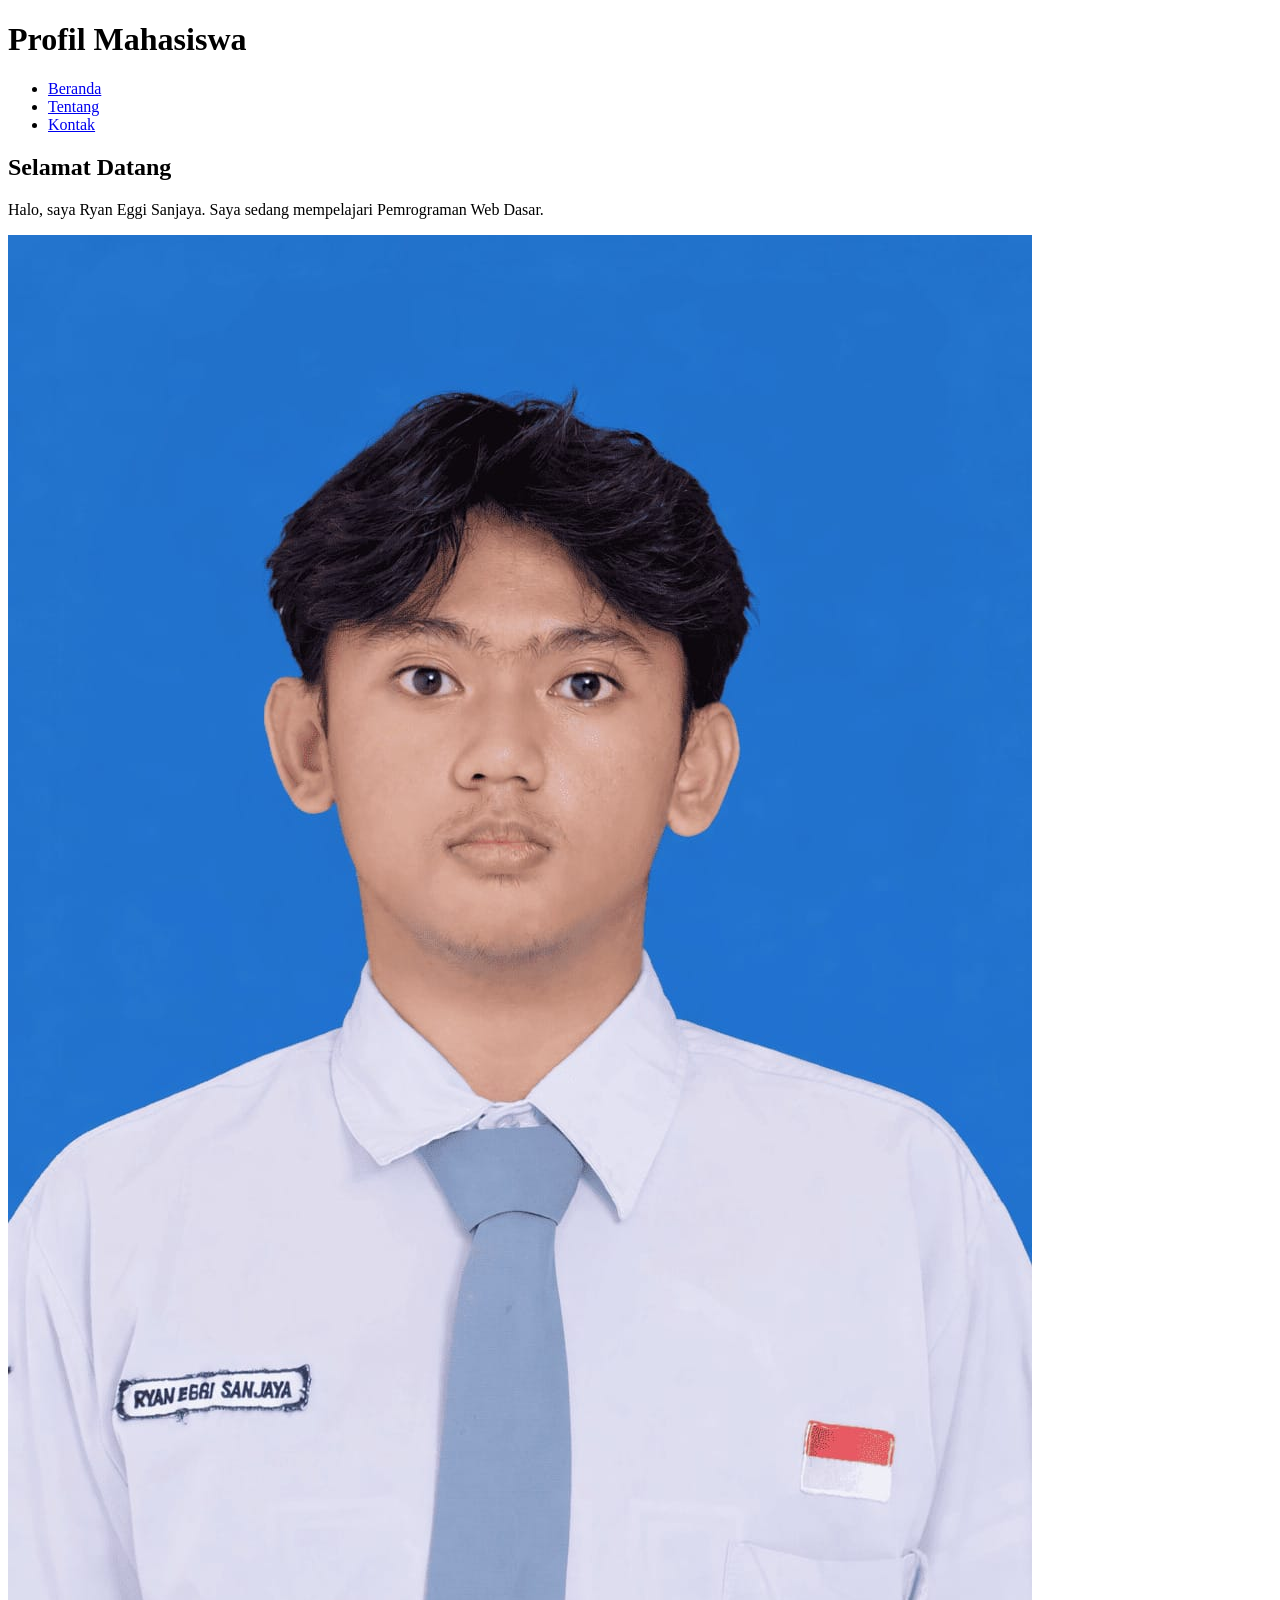
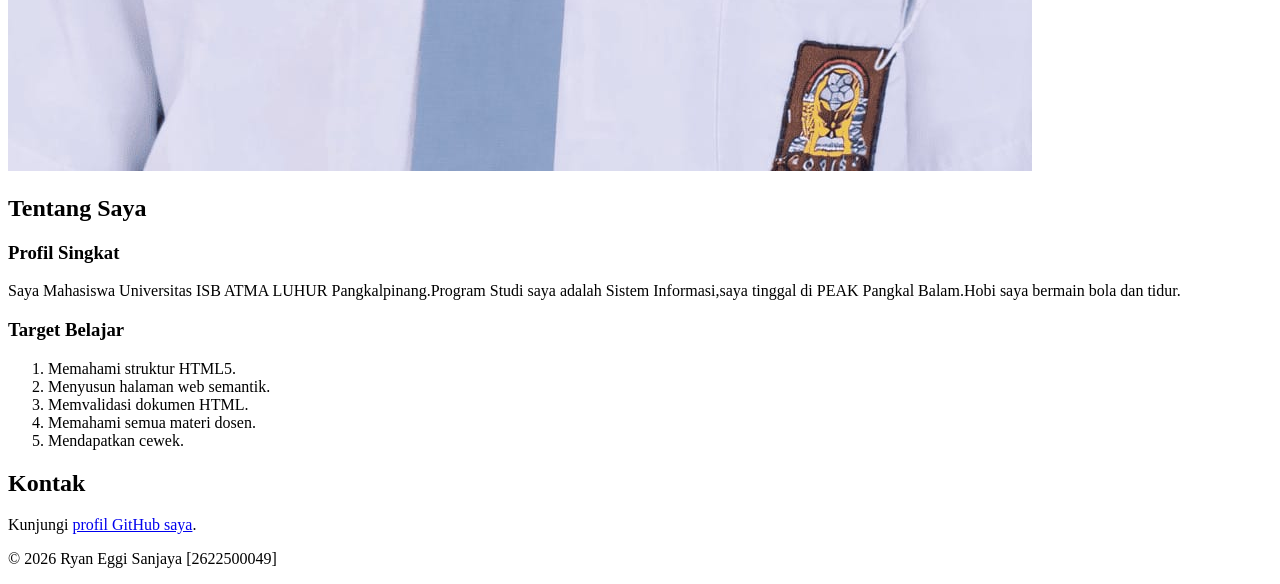
<file: pertemuan-02/index.html>
<!DOCTYPE html>
<html lang="id">
<head>
    <meta charset="UTF-8">
    <meta name="viewport" content="width=device-width, initial-scale=1.0">
    <title>Profil Mahasiswa</title>
</head>
<body>
    <header>
        <h1>Profil Mahasiswa</h1>
        <nav>
            <ul>
                <li><a href="#home">Beranda</a></li>
                <li><a href="#about">Tentang</a></li>
                <li><a href="#contact">Kontak</a></li>
            </ul>
        </nav>
    </header>

    <main>
        <section id="home">
           <h2>Selamat Datang</h2>
            <p>Halo, saya Ryan Eggi Sanjaya. Saya sedang mempelajari Pemrograman Web Dasar.</p>
            <img src="img/foto-profile.jpg" alt="Foto profil Nama Mahasiswa">
        </section>

        <section id="about">
            <h2>Tentang Saya</h2>
            <article>
                <h3>Profil Singkat</h3>
                <p>Saya Mahasiswa Universitas ISB ATMA LUHUR Pangkalpinang.Program Studi saya adalah Sistem Informasi,saya tinggal di PEAK Pangkal Balam.Hobi saya bermain bola dan tidur.</p>

                <h3>Target Belajar</h3>
                <ol>
                    <li>Memahami struktur HTML5.</li>
                    <li>Menyusun halaman web semantik.</li>
                    <li>Memvalidasi dokumen HTML.</li>
                    <li>Memahami semua materi dosen.</li>
                    <li>Mendapatkan cewek.</li>
                </ol>
            </article>
        </section>

      <section id="contact">
        <h2>Kontak</h2>
        <p>Kunjungi <a href="https://github.com/2622500049-sudo/2622500049-PWD-SI1J-2627O.git">profil GitHub saya</a>.</p>
      </section>  
    </main>

    <footer>
        <p>&copy; 2026 Ryan Eggi Sanjaya [2622500049]</p>
    </footer>
    </body>
    </html>
</file>
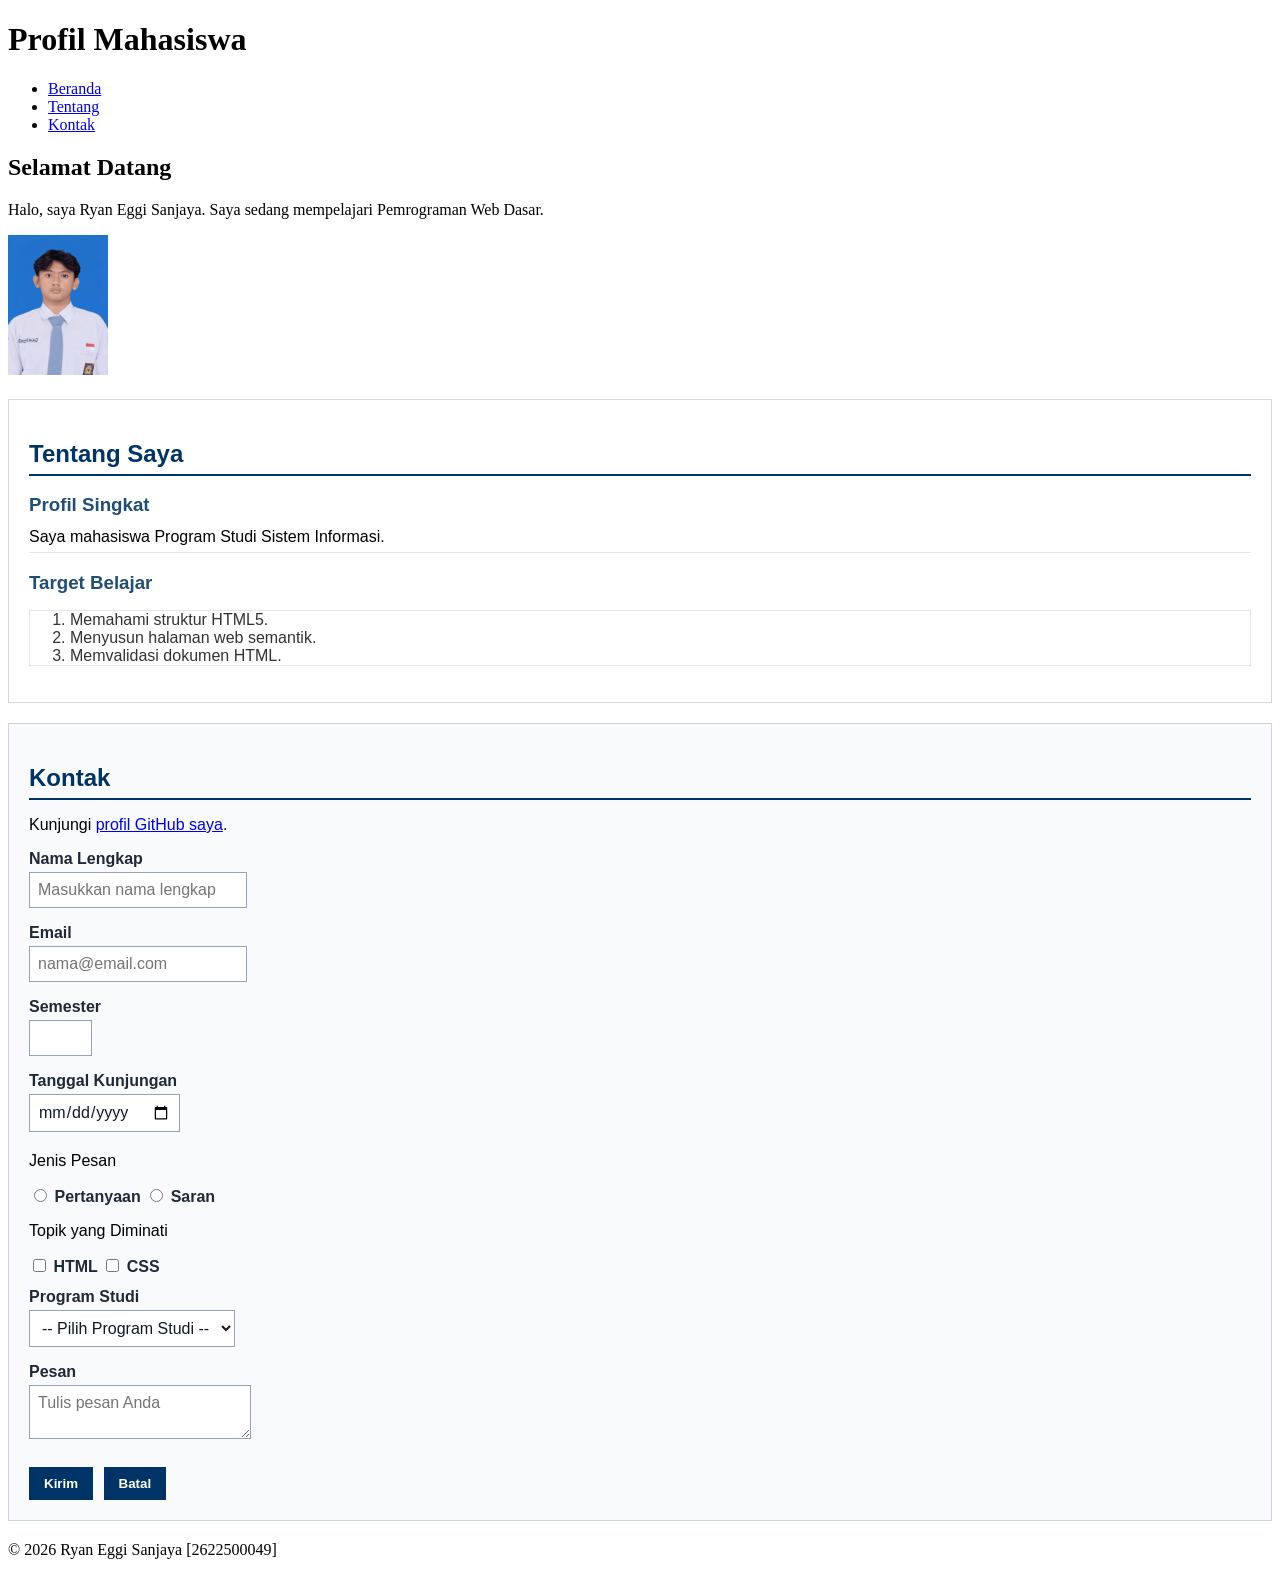
<file: pertemuan-03/index.html>
<!doctype html>
<html lang="id">
    <head>
        <meta charset="UTF-8" />
        <meta name="viewport" content="width=device-width, initial-scale=1.0" />
        <title>Profil Mahasiswa</title>
        <style>
            #about {
                background-color: #ffffff;
                border: 1px solid #d0d7de;
                padding: 20px;
                margin: 20px 0;
                font-family: Arial, sans-serif;
           }
           
           #about h2 {
            color: #003366;
            border-bottom: 2px solid #003366;
            padding-bottom: 6px;
            margin-bottom: 16px;
            }

            #about h3 {
                color: #1f4e78;
                margin-bottom: 6px;
            }

            #about p {
                margin: 6px 0;
                padding: 6px 0;
                border-bottom: 1px solid #e6e6e6;
            }

            #about ol {
                color: #333333;
                margin: 8px 0
                padding: 8px 24px;
                border: 1px solid #e6e6e6;
            }

            #contact {
                background-color: #f8fafc;
                border: 1px solid #cbd5e1;
                padding: 20px;
                margin: 20px 0;
                font-family: Arial, sans-serif;
            }

            #contact h2 {
                color: #003366;
                border-bottom: 2px solid #003366;
                padding-bottom: 6px;
                margin-bottom: 16px;
            }

            .form-group {
                margin: 12px 0;
            }

            #contact label {
                color: #1f2937;
                font-weight: bold;
            }

            .input-form {
                background-color: #ffffff;
                color: #111827;
                font-family: Arial, sans-serif;
                font-size: 16px;
                padding: 8px;
                margin: 4px 0;
                border: 1px solid #94a3b8;
            }

            #contact button {
               background-color: #003366;
                color: #ffffff;
                font-weight: bold;
                padding: 8px 14px;
                margin: 8px 6px 0 0;
                border: 1px solid #003366;
            }
        </style>
    </head>
    <body>
         <header>
            <h1>Profil Mahasiswa</h1>
                <nav>
                    <ul>
                        <li><a href="#home">Beranda</a></li>
                        <li><a href="#about">Tentang</a></li>
                        <li><a href="#contact">Kontak</a></li>
                    </ul>
                </nav>
        </header>

        <main>
            <section id="home">
                <h2>Selamat Datang</h2>
                <p>Halo, saya Ryan Eggi Sanjaya. Saya sedang mempelajari Pemrograman Web Dasar.</p>
                <img src="img/foto-profil.jpg" width="100" height="140" alt="Foto profil Ryan Eggi Sanjaya" />
            </section>

            <section id="about">
                <h2>Tentang Saya</h2>
                <article>
                    <h3>Profil Singkat</h3>
                    <p>Saya mahasiswa Program Studi Sistem Informasi.</p>

                    <h3>Target Belajar</h3>
                    <ol>
                        <li>Memahami struktur HTML5.</li>
                        <li>Menyusun halaman web semantik.</li>
                        <li>Memvalidasi dokumen HTML.</li>
                    </ol>
                </article>
            </section>

    <section id="contact">
        <h2>Kontak</h2>
        <p>Kunjungi <a href="https://github.com/2622500049-sudo/2622500049-PWD-SI1J-2627O.git">profil GitHub saya</a>.</p>

    <form action="index.html" method="get">
        <div class="form-group">
            <label for="nama">Nama Lengkap</label><br />
            <input class="input-form"
                   type="text"
                   id="nama"
                   name="nama"
                   placeholder="Masukkan nama lengkap"
                   minlength="3"
                   maxlength="50"
                   required>
        </div>

        <div class="form-group">
            <label for="email">Email</label><br />
            <input class="input-form" 
                   type="email" 
                   id="email" 
                   name="email"
                   placeholder="nama@email.com" 
                   required />
        </div>

        <div class="form-group">
            <label for="semester">Semester</label><br />
            <input class="input-form"
                   type="number" 
                   id="semester" 
                   name="semester" 
                   min="1"
                   max="14" 
                   required />
        </div>

        <div class="form-group">
            <label for="tanggal">Tanggal Kunjungan</label><br />
            <input class="input-form" 
                   type="date" 
                   id="tanggal"
                   name="tanggal" 
                   required />
        </div>
                                
        <div class="form-group">
            <p>Jenis Pesan</p>
            <input type="radio" id="pertanyaan" name="jenis_pesan" value="pertanyaan" required />

            <label for="pertanyaan">Pertanyaan</label>
            <input type="radio" id="saran" name="jenis_pesan" value="saran" />
            <label for="saran">Saran</label>
        </div>

        <div class="form-group">
            <p>Topik yang Diminati</p>
            <input type="checkbox" id="minat-html" name="minat" value="HTML" />
            <label for="minat-html">HTML</label>
            <input type="checkbox" id="minat-css" name="minat" value="CSS" />
            <label for="minat-css">CSS</label>
        </div>

        <div class="form-group">
            <label for="prodi">Program Studi</label><br />
            <select class="input-form" id="prodi" name="prodi" required>
            <option value="">-- Pilih Program Studi --</option>
            <option value="SI">Sistem Informasi</option>
            <option value="TI">Teknik Informatika</option>
            <option value="BD">Bisnis Digital</option>
        </select>
        </div>

        <div class="form-group">
            <label for="pesan">Pesan</label><br />
            <textarea
                   class="input-form"
                   id="pesan"
                   name="pesan"
                   maxlength="300"
                   placeholder="Tulis pesan Anda"
                   required
            ></textarea>
        </div>

            <button type="submit">Kirim</button>
            <button type="reset">Batal</button>
        </form>
    </section>
        </main>

        <footer>
            <p>&copy; 2026 Ryan Eggi Sanjaya [2622500049]</p>
        </footer>
    </body>
</html>
</file>
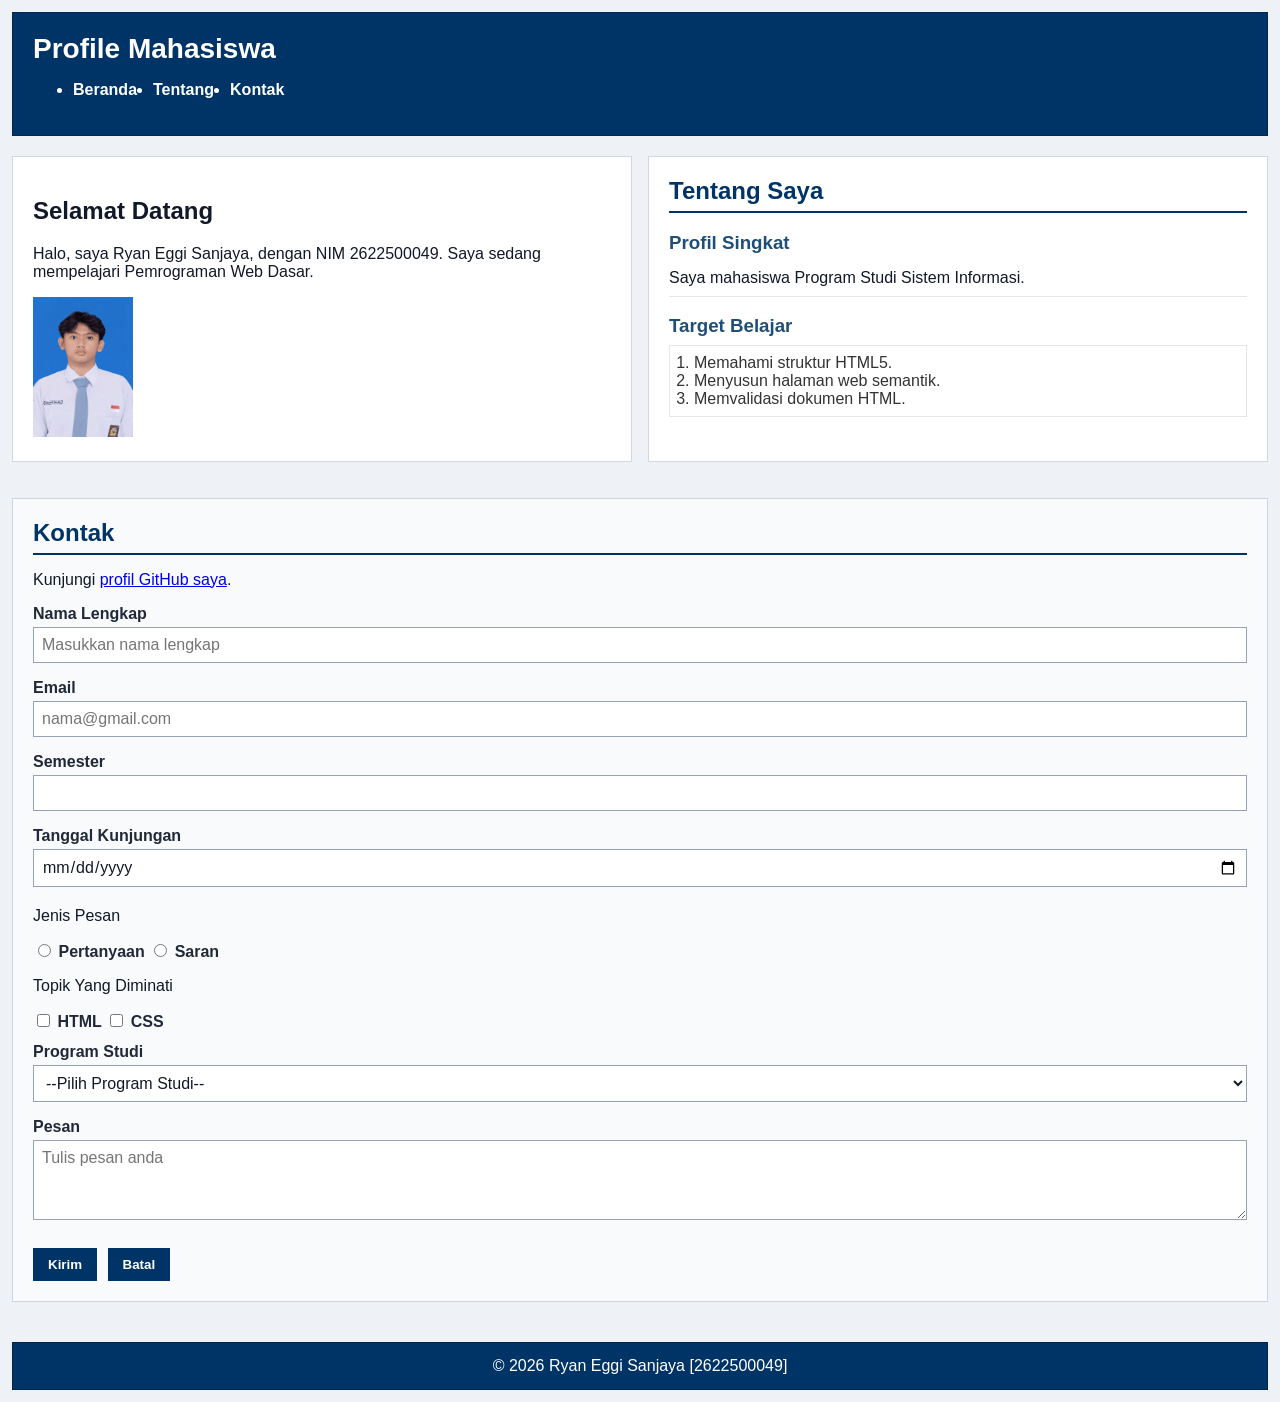
<file: pertemuan-04/index.html>
<!DOCTYPE html>
<html lang="id">
<head>
    <meta charset="UTF-8">
    <meta name="viewport" content="width=device-width, initial-scale=1.0">
    <title>Profile Mahasiswa</title>
    <link rel="stylesheet" href="style.css">
</head>
<body>
    <header>
        <h1>Profile Mahasiswa</h1>
        <nav>
            <ul>
                <li><a href="#home">Beranda</a></li>
                <li><a href="#about">Tentang</a></li>
                <li><a href="#contact">Kontak</a></li>
            </ul>
        </nav>
    </header>
    <main>
        <section id="home">
            <h2>Selamat Datang</h2>
            <p>Halo, saya Ryan Eggi Sanjaya, dengan NIM 2622500049. Saya sedang mempelajari Pemrograman Web Dasar.</p>
            <img src="img/foto-profil.jpg" width="100" height="140" alt="Foto profil Nama Mahasiswa">
        </section>

        <section id="about">
            <h2>Tentang Saya</h2>
            <article>
                <h3>Profil Singkat</h3>
                <p>Saya mahasiswa Program Studi Sistem Informasi.</p>

                <h3>Target Belajar</h3>
                <ol>
                    <li>Memahami struktur HTML5.</li>
                    <li>Menyusun halaman web semantik.</li>
                    <li>Memvalidasi dokumen HTML.</li>
                </ol>
            </article>
        </section>

        <section id="contact">
            <h2>Kontak</h2>
            <p>Kunjungi <a href="https://github.com/053RasyaPanji">profil GitHub saya</a>.</p>
            <form action="index.html" method="post">
                <div class="form.group">
                    <label for="nama">Nama Lengkap</label><br>
                    <input class="input-form"
                           type="text"
                           id="nama"
                           name="nama"
                           placeholder="Masukkan nama lengkap"
                           minlength="3"
                           maxlength="50"
                           required>
                </div>

                <div class="form-group">
                    <label for="email">Email</label><br>
                    <input class="input-form"
                           type="email"
                           id="email"
                           name="email"
                           placeholder="nama@gmail.com"
                           required>
                </div>

                <div class="form-group">
                    <label for="semester">Semester</label><br>
                    <input class="input-form"
                           type="number"
                           id="semester"
                           name="semester"
                           min="1"
                           max="14"
                           required>
                </div>

                <div class="form-group">
                    <label for="tanggal">Tanggal Kunjungan</label><br>
                    <input class="input-form"
                           type="date"
                           id="tanggal"
                           name="tanggal"
                           required>
                </div>

                <div class="form-group">
                    <p>Jenis Pesan</p>
                    <input type="radio" id="pertanyaan" name="jenis_pesan"
                           value="pertanyaan" required>
                    <label for="pertanyaan">Pertanyaan</label>
                    <input type="radio" id="saran" name="jenis_pesan"
                           value="saran">
                    <label for="saran">Saran</label>
                </div>

                <div class="form-group">
                    <p>Topik Yang Diminati</p>
                    <input type="checkbox" id="minat-html" name="minat" value="HTML">
                    <label for="minat-html">HTML</label>
                    <input type="checkbox" id="minat-css" name="minat" value="CSS">
                    <label for="minat-css">CSS</label>
                </div>

                <div class="form-group">
                    <label for="prodi">Program Studi</label><br>
                    <select class="input-form" id="prodi" name="prodi" required>
                        <option value="">--Pilih Program Studi--</option>
                        <option value="SI">Sistem Informsi</option>
                        <option value="TI">Teknik Informatika</option>
                    </select>
                </div>

                <div class="form-group">
                    <label for="pesan">Pesan</label><br>
                    <textarea class="input-form"
                              id="pesan"
                              name="pesan"
                              maxlength="400"
                              placeholder="Tulis pesan anda"
                              required></textarea>
                </div>
                <button type="submit">Kirim</button>
                <button type="reset">Batal</button>
            </form>
        </section>
    </main>

    <footer>
        <p>&copy; 2026 Ryan Eggi Sanjaya [2622500049]</p>
    </footer>
</body>
</html>
</file>
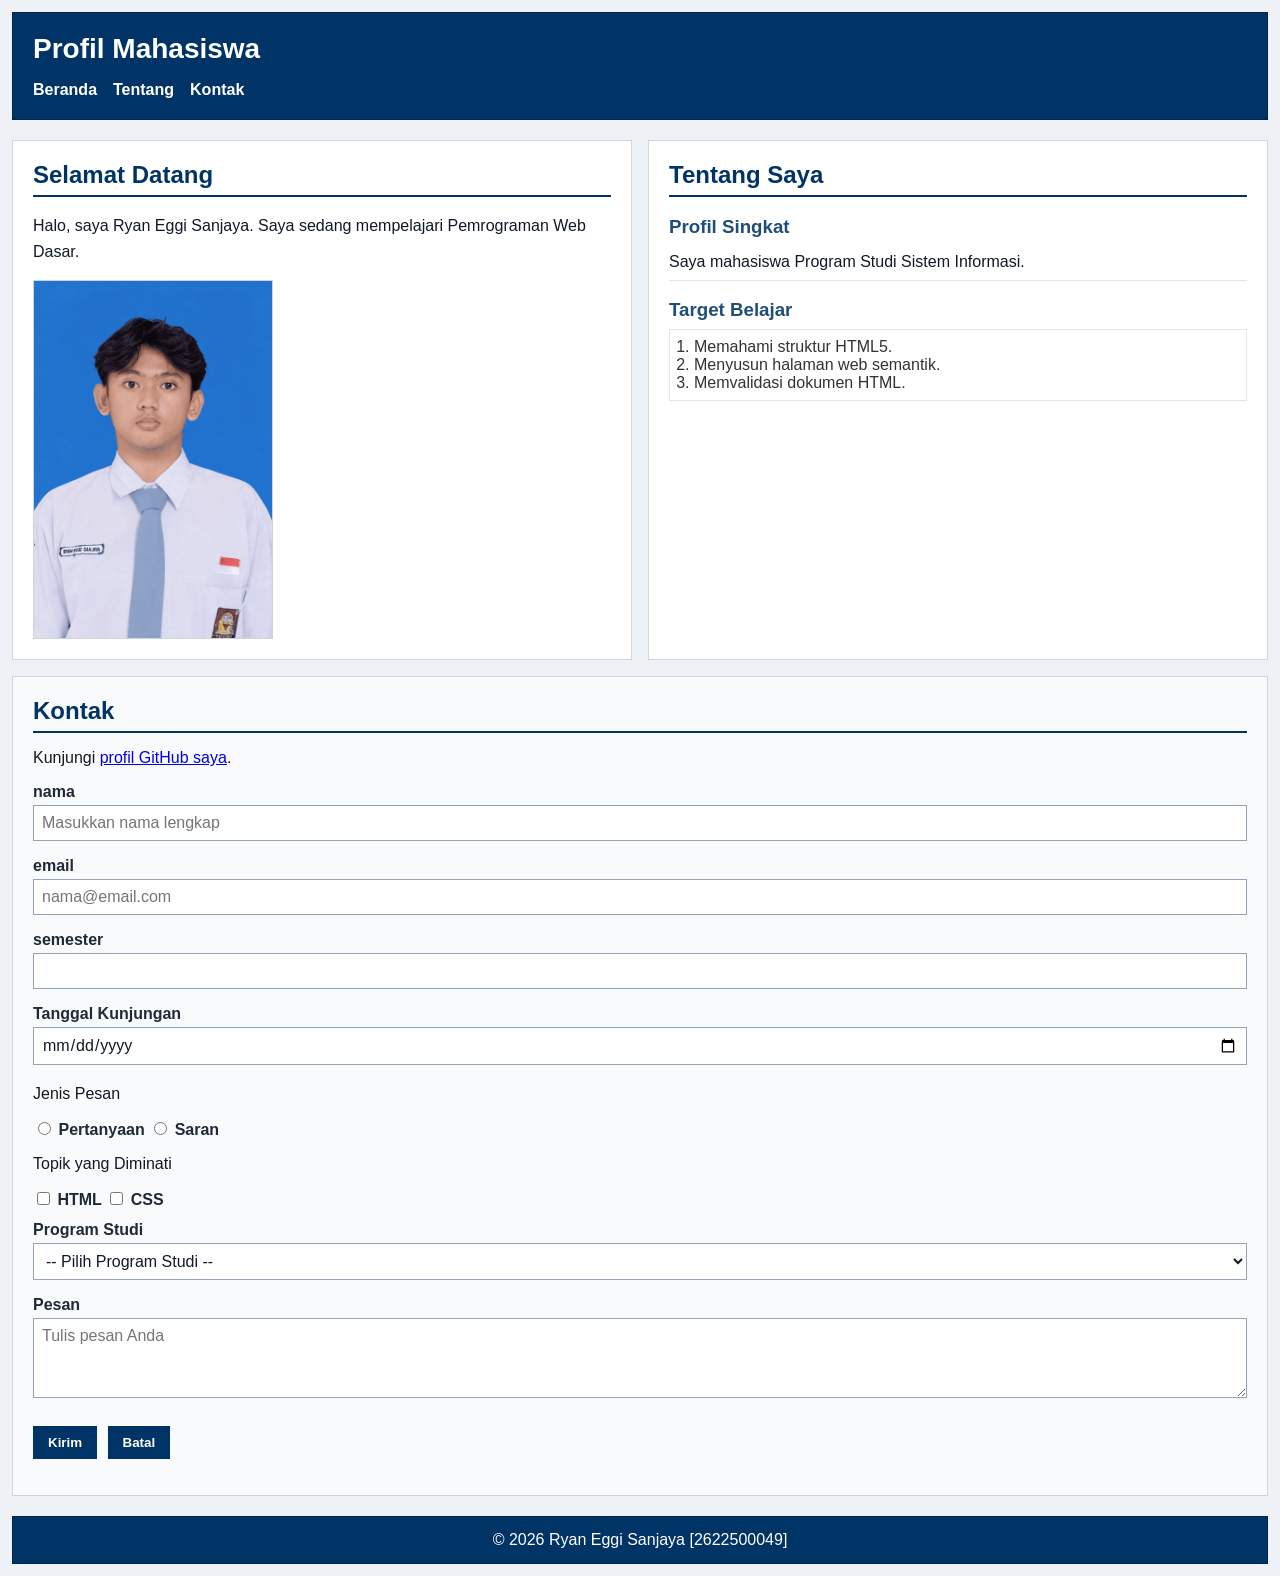
<file: pertemuan-05/index.html>
<!doctype html>
<html lang="id">

<head>
    <meta charset="UTF-8" />
    <meta name="viewport" content="width=device-width, initial-scale=1.0" />
    <title>Profil Mahasiswa</title>
    <link rel="stylesheet" href="style.css" />
</head>

<body>
    <header>
        <div class="header-top">
            <h1>Profil Mahasiswa</h1>

            <button class="nav-toggle" id="navToggle" type="button" aria-label="Buka navigasi" aria-controls="navMenu"
                aria-expanded="false">
                &#9776;
            </button>
        </div>

        <nav>
            <ul id="navMenu">
                <li><a href="#home">Beranda</a></li>
                <li><a href="#about">Tentang</a></li>
                <li><a href="#contact">Kontak</a></li>
            </ul>
        </nav>
    </header>

    <main>
        <section id="home">
            <h2>Selamat Datang</h2>
            <p>Halo, saya Ryan Eggi Sanjaya. Saya sedang mempelajari Pemrograman Web Dasar.</p>

            <img src="img/foto-profil.jpg" alt="Foto profil Ryan Eggi Sanjaya" />
        </section>

        <section id="about">
            <h2>Tentang Saya</h2>

            <article>
                <h3>Profil Singkat</h3>
                <p>Saya mahasiswa Program Studi Sistem Informasi.</p>

                <h3>Target Belajar</h3>

                <ol>
                    <li>Memahami struktur HTML5.</li>
                    <li>Menyusun halaman web semantik.</li>
                    <li>Memvalidasi dokumen HTML.</li>
                </ol>
            </article>
        </section>

        <section id="contact">
            <h2>Kontak</h2>

            <p>
                Kunjungi
                <a href="https://github.com/username">profil GitHub saya</a>.
            </p>

            <form id="contactForm" action="index.html" method="get" novalidate>
                <div class="form-group">
                    <div class="form-group">
                        <label for="nama">nama</label><br />

                        <input class="input-form" type="text" id="nama" name="nama" placeholder="Masukkan nama lengkap"
                            minlength="3" maxlength="50" required />
                    </div>

                    <div class="form-group">
                        <label for="email">email</label><br />

                        <input class="input-form" type="email" id="email" name="email" placeholder="nama@email.com"
                            required />
                    </div>

                    <div class="form-group">
                        <label for="semester">semester</label><br />
                        <input class="input-form" type="number" id="semester" name="semester" min="1" max="14"
                            required />
                    </div>

                    <div class="form-group">
                        <label for="tanggal">Tanggal Kunjungan</label><br />
                        <input class="input-form" type="date" id="tanggal" name="tanggal" required />
                    </div>
                    <div class="form-group">
                        <p>Jenis Pesan</p>
                        <input type="radio" id="pertanyaan" name="jenis_pesan" value="pertanyaan" required />
                        <label for="pertanyaan">Pertanyaan</label>
                        <input type="radio" id="saran" name="jenis_pesan" value="saran" />
                        <label for="saran">Saran</label>
                    </div>
                    <div class="form-group">
                        <p>Topik yang Diminati</p>
                        <input type="checkbox" id="minat-html" name="minat" value="HTML" />
                        <label for="minat-html">HTML</label>
                        <input type="checkbox" id="minat-css" name="minat" value="CSS" />
                        <label for="minat-css">CSS</label>
                    </div>
                    <div class="form-group">
                        <label for="prodi">Program Studi</label><br />
                        <select class="input-form" id="prodi" name="prodi" required>
                            <option value="">-- Pilih Program Studi --</option>
                            <option value="SI">Sistem Informasi</option>
                            <option value="TI">Teknik Informatika</option>
                        </select>
                    </div>
                    <div class="form-group">
                        <label for="pesan">Pesan</label><br />
                        <textarea class="input-form" id="pesan" name="pesan" maxlength="300"
                            placeholder="Tulis pesan Anda" required></textarea>
                    </div>
                    <button type="submit">Kirim</button>
                    <button type="reset">Batal</button>
                    <p id="formFeedback"></p>
            </form>
        </section>
    </main>
    <footer>
        <p>&copy; 2026 Ryan Eggi Sanjaya [2622500049]</p>
    </footer>
    <script src="script.js"></script>
</body>

</html>
</file>
<file: pertemuan-04/style.css>
* {
     box-sizing: border-box;
 }

 body {
     margin: 0;
     padding: 12px;
     font-family: Arial, sans-serif;
     color: #111827;
     background-color: #eef2f7;
 }

 /*Header*/
 header {
     background-color: #003366;
     color: #ffffff;
     padding: 20px;
     margin-bottom: 20px;
     border: 1px solid #00264d;
 }

 header h1 {
     margin: 0 0 16px;
     font-size: 28px;
 }

 nav ul {
     display: flex;
     flex-direction: column;
     justify-content: flex-start;
     gap: 8px;
 }

 nav a {
     color: #ffffff;
     font-weight: bold;
     text-decoration: none;
 }

 main {
     display: grid;
     grid-template-columns: 1fr;
     gap: 16px;
 }

 section {
     width: 100%;
 }

 #home {
     background-color: #ffffff;
     border: 1px solid #d0d7de;
     padding: 20px;
     margin: 0;

     #home h2 {
         color: #003366;
         border-bottom: 2px solid #003366;
         padding-bottom: 6px;
         margin-top: 0;
         margin-bottom: 16px;
     }

     #home p {
         line-height: 1.6px;
         margin: 0 0 26px;
     }

     #home img {
         display: block;
         width: 240px;
         max-width: 100%;
         height: auto;
         border: 1px solid #cbd5e1;
     }
 }

 #about {
     background-color: #ffffff;
     border: 1px solid #d0d7de;
     padding: 20px;
     margin: 0;
     font-family: Arial, sans-serif;
 }

 #about h2 {
     color: #003366;
     border-bottom: 2px solid #003366;
     padding-bottom: 6px;
     margin-top: 0;
     margin-bottom: 16px;
 }

 #about h3 {
     color: #1f4e78;
     margin-bottom: 6px;
 }

 #about p {
     line-height: 1.5;
     margin: 6px 0;
     padding: 6px 0;
     border-bottom: 1px solid #e6e6e6;
 }

 #about ol {
     color: #333333;
     margin: 8px 0;
     padding: 8px 24px;
     border: 1px solid #e6e6e6;
 }

 #contact {
     background-color: #f8fafc;
     border: 1px solid #cbd5e1;
     padding: 20px;
     margin: 0;
     margin: 20px 0;
     font-family: Arial, sans-serif;
     grid-column: 1 / -1;
 }

 #contact h2 {
     color: #003366;
     border-bottom: 2px solid #003366;
     padding-bottom: 6px;
     margin-top: 0;
     margin-bottom: 16px;
 }

 .form-group {
     margin: 12px 0;
 }

 #contact label {
     color: #1f2937;
     font-weight: bold;
 }

 .input-form {
     background-color: #ffffff;
     color: #111827;
     font-family: Arial, sans-serif;
     font-size: 16px;
     padding: 8px;
     margin: 4px 0;
     border: 1px solid #94a3b8;
     width: 100%;
     max-width: 100%;
 }

 #contact textarea {
     min-height: 80px;
     resize: vertical;
 }

 #contact button {
     cursor: pointer;
     background-color: #003366;
     color: #ffffff;
     font-weight: bold;
     padding: 8px 14px;
     margin: 8px 6px 0 0;
     border: 1px solid #003366;
 }

 /*Footer*/
 footer {
     background-color: #003366;
     color: #ffffff;
     text-align: center;
     padding: 14px 20px;
     margin-top: 20px;
     border: 1px solid#00264d;
 }

 footer p {
     margin: 0;
 }

 @media (min-width: 768px) {

     /* aturan CSS untuk viewport dengan lebar minimal 768px */
     main {
         grid-template-columns: 1fr 1fr;
     }

     nav ul {
         flex-direction: row;
         justify-content: flex-start;
         align-items: center;
         gap: 16px;
     }

     #contact {
         grid-column: 1 / -1;
     }
 }
</file>
<file: pertemuan-05/style.css>
* {
    box-sizing: border-box;
}

body {
    margin: 0;
    padding: 12px;
    font-family: Arial, sans-serif;
    color: #111827;
    background-color: #eef2f7;
}

/* Header */
header {
    background-color: #003366;
    color: #ffffff;
    padding: 20px;
    margin-bottom: 20px;
    border: 1px solid #00264d;
}

header h1 {
    margin: 0;
    font-size: 28px;
}

.header-top {
    display: flex;
    justify-content: space-between;
    align-items: center;
}

#navMenu {
    display: none;
}

#navMenu.nav-open {
    display: flex;
    flex-direction: column;
    margin-top: 16px;
}

.nav-toggle {
    display: block;
    border: none;
    background: transparent;
    color: #ffffff;
    font-size: 1.8rem;
    line-height: 1;
    cursor: pointer;
}

/* Navigasi */
nav ul {
    display: flex;
    flex-direction: column;
    justify-content: flex-start;
    align-items: flex-start;
    gap: 12px;
    margin: 0;
    padding: 0;
    list-style: none;
}

nav a {
    color: #ffffff;
    font-weight: bold;
    text-decoration: none;
}

/* Layout utama */
main {
    display: grid;
    grid-template-columns: 1fr;
    gap: 16px;
}

section {
    width: 100%;
}

/* Bagian Home */
#home {
    background-color: #ffffff;
    border: 1px solid #d0d7de;
    padding: 20px;
    margin: 0;
}

#home h2 {
    color: #003366;
    border-bottom: 2px solid #003366;
    padding-bottom: 6px;
    margin-top: 0;
    margin-bottom: 16px;
}

#home p {
    line-height: 1.6;
    margin: 0 0 16px;
}

#home img {
    display: block;
    width: 240px;
    max-width: 100%;
    height: auto;
    border: 1px solid #cbd5e1;
}

/* Bagian Tentang */
#about {
    background-color: #ffffff;
    border: 1px solid #d0d7de;
    padding: 20px;
    margin: 0;
}

#about h2 {
    color: #003366;
    border-bottom: 2px solid #003366;
    padding-bottom: 6px;
    margin-top: 0;
    margin-bottom: 16px;
}

#about h3 {
    color: #1f4e78;
    margin-bottom: 6px;
}

#about p {
    margin: 6px 0;
    padding: 6px 0;
    border-bottom: 1px solid #e6e6e6;
    line-height: 1.5;
}

#about ol {
    color: #333333;
    margin: 8px 0;
    padding: 8px 24px;
    border: 1px solid #e6e6e6;
}

/* Bagian Kontak */
#contact {
    background-color: #f8fafc;
    border: 1px solid #cbd5e1;
    padding: 20px;
    margin: 0;
}

#contact h2 {
    color: #003366;
    border-bottom: 2px solid #003366;
    padding-bottom: 6px;
    margin-top: 0;
    margin-bottom: 16px;
}

.form-group {
    margin: 12px 0;
}

#contact label {
    color: #1f2937;
    font-weight: bold;
}

.input-form {
    width: 100%;
    max-width: 100%;
    background-color: #ffffff;
    color: #111827;
    font-family: Arial, sans-serif;
    font-size: 16px;
    padding: 8px;
    margin: 4px 0;
    border: 1px solid #94a3b8;
}

#contact textarea {
    min-height: 80px;
    resize: vertical;
}

#contact button {
    background-color: #003366;
    color: #ffffff;
    font-weight: bold;
    padding: 8px 14px;
    margin: 8px 6px 0 0;
    border: 1px solid #003366;
    cursor: pointer;
}

/* Footer */
footer {
    background-color: #003366;
    color: #ffffff;
    text-align: center;
    padding: 14px 20px;
    margin-top: 20px;
    border: 1px solid #00264d;
}

footer p {
    margin: 0;
}

.form-feedback-error {
    color: #c62828;
}

.form-feedback-success {
    color: #2e7d32;
}

/* Layout untuk viewport yang lebih lebar */
@media (min-width: 768px) {
    nav {
        margin-top: 16px;
    }

    nav ul {
        flex-direction: row;
        justify-content: flex-start;
        align-items: center;
        gap: 16px;
    }

    main {
        grid-template-columns: 1fr 1fr;
    }

    #contact {
        grid-column: 1 / -1;
    }

    #navMenu {
        display: flex;
        flex-direction: row;
    }

    .nav-toggle {
        display: none;
    }
}
</file>
